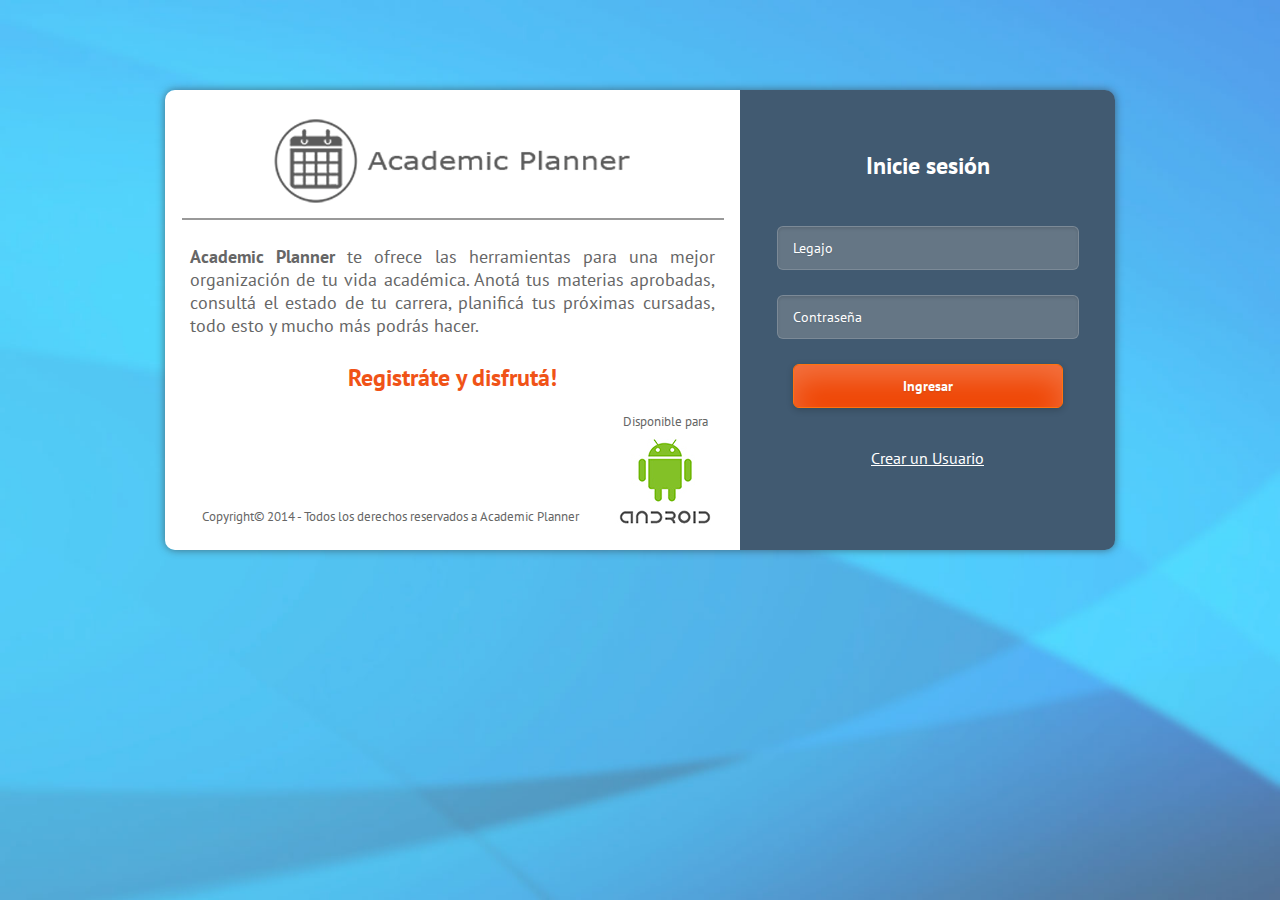
<file: index.html>
<!DOCTYPE html PUBLIC "-//W3C//DTD XHTML 1.0 Transitional//EN" "http://www.w3.org/TR/xhtml1/DTD/xhtml1-transitional.dtd">
<html xmlns="http://www.w3.org/1999/xhtml">
<head>
<meta http-equiv="Content-Type" content="text/html; charset=utf-8" />
<title>Academic Planner</title>
<link rel='stylesheet' href='http://fonts.googleapis.com/css?family=PT+Sans:400,700'>
<link rel="stylesheet" href="styles/indexlogin.css">

</head>
<script>
	function validar_texto(e){
		tecla = (document.all) ? e.keyCode : e.which;
	
		//Tecla de retroceso para borrar, siempre la permite
		if (tecla==8){
			return true;
		}
			
		// Patron de entrada, en este caso solo acepta numeros
		patron =/[0-9]/;
		
		tecla_final = String.fromCharCode(tecla);
		
		return patron.test(tecla_final);
	}
	</script>
<body>
	<img alt="fondo" src="img/bg.jpg" id="full-screen-background-image" />
	<div class="contenedor" ="center">
    	<div class="info" align="center">
        	<br>
        	<img src="img/logoplanner_small_negro.png"/>
            <br>
        	<hr   color="#999999" size="2px" width="540px"/>
            <font color="#666666" size="4"><p align="justify"><b>Academic Planner</b> te ofrece las herramientas para una mejor organización de tu vida académica. Anotá tus materias aprobadas, consultá el estado de tu carrera, planificá tus próximas cursadas, todo esto y mucho más podrás hacer.</p></font>
            <font color="f05317"><h2>Registráte y disfrutá!</h2></font>
            <div class="copyright">
            	<font color="#666666" size="2">Copyright© 2014 - Todos los derechos reservados a Academic Planner</font>
            </div>
            <div class="android">
            	<font color="#666666" size="2">Disponible para</font><br />
                <a href="descarga.html"><img src="img/android-logo.jpg"/></a>
            </div>
        </div>
        
        <div class="login" align="center">
        		<br>
                <br>
       			<h2>Inicie sesión</h2>
        		<form action="verificar.php" method="post">
                    <input type="text" name="username" class="username" placeholder="Legajo" onkeypress="return validar_texto(event)">
                    <input type="password" name="password" class="password" placeholder="Contraseña" onkeypress="return validar_texto(event)">
                    <input type="submit" name="submit" value="Ingresar" class="button">
                    <div class="error"><span>+</span></div>
                </form>
                <br>
                <br>
                <a href="AltaUsuario.html" class="link_nuevo_usuario">Crear un Usuario</a>
                <br>
                <br>
        </div>
	</div>
    
    <script src="assets/js/jquery-1.8.2.min.js"></script>
        
        <script src="assets/js/scripts.js"></script>
</body>
</html>
</file>
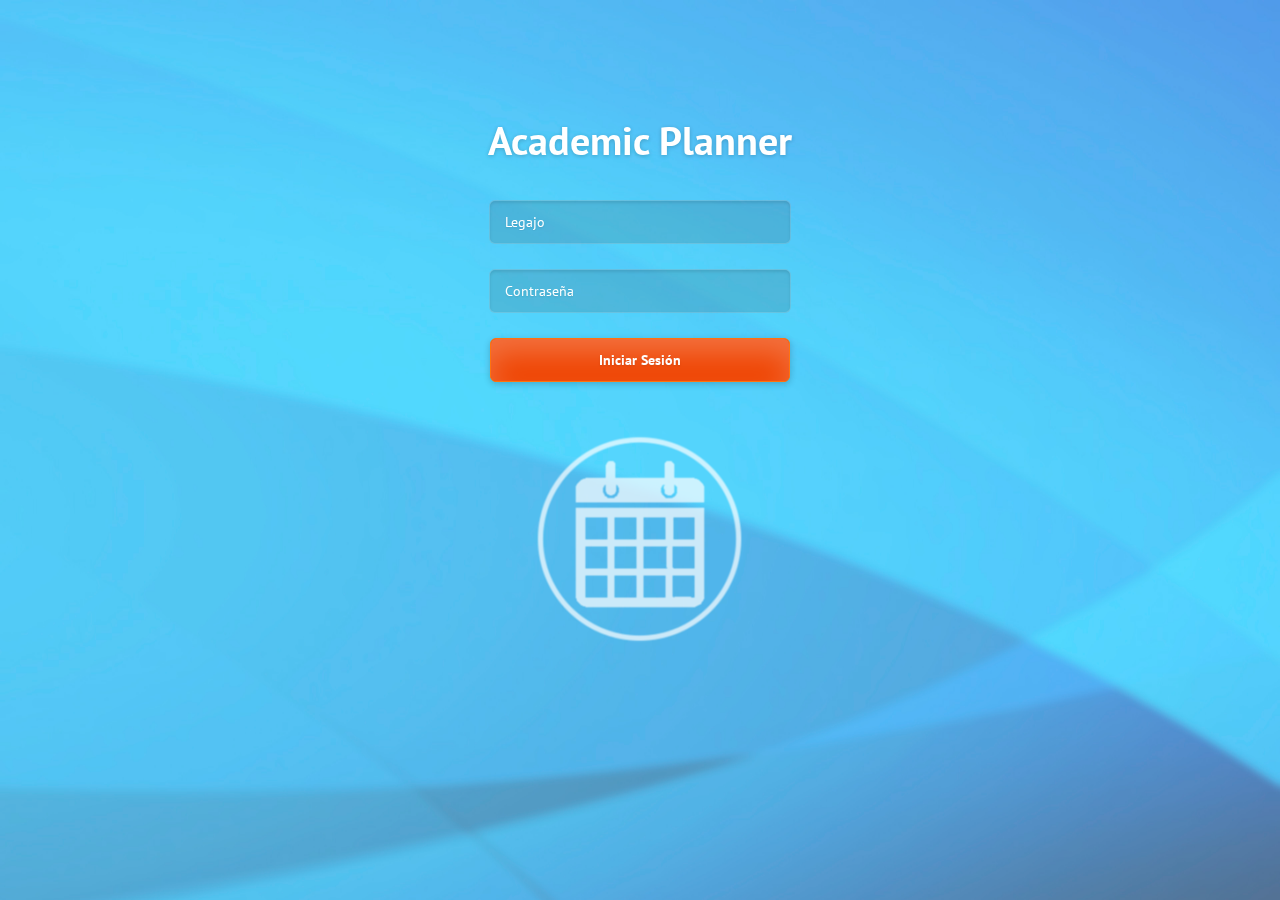
<file: planner_login/index.html>
<!DOCTYPE html>
<html lang="en" class="no-js">

    <head>

        <meta charset="utf-8">
        <title>Academic Planner</title>
        <meta name="viewport" content="width=device-width, initial-scale=1.0">
        <meta name="description" content="">
        <meta name="author" content="">

        <!-- CSS -->
        <link rel='stylesheet' href='http://fonts.googleapis.com/css?family=PT+Sans:400,700'>
        <link rel="stylesheet" href="assets/css/reset.css">
        
        <link rel="stylesheet" href="assets/css/style.css">

        <!-- HTML5 shim, for IE6-8 support of HTML5 elements -->
        <!--[if lt IE 9]>
            <script src="http://html5shim.googlecode.com/svn/trunk/html5.js"></script>
        <![endif]-->

    </head>
    
    <script>
	function validar_texto(e){
		tecla = (document.all) ? e.keyCode : e.which;
	
		//Tecla de retroceso para borrar, siempre la permite
		if (tecla==8){
			return true;
		}
			
		// Patron de entrada, en este caso solo acepta numeros
		patron =/[0-9]/;
		
		tecla_final = String.fromCharCode(tecla);
		
		return patron.test(tecla_final);
	}
	</script>

    <body>
		<img alt="fondo" src="assets/img/bg.jpg" id="full-screen-background-image" />
        <div class="page-container">
            <h1>Academic Planner</h1>
            <form action="" method="post">
                <input type="text" name="username" class="username" placeholder="Legajo" onkeypress="return validar_texto(event)">
                <input type="password" name="password" class="password" placeholder="Contraseña">
                <button type="submit">Iniciar Sesión</button>
                <div class="error"><span>+</span></div>
            </form>
            <div class="connect">
                <p>
                    <a class="logoplanner" href=""></a>
                </p>
            </div>
        </div>

        <!-- Javascript -->
        <script src="assets/js/jquery-1.8.2.min.js"></script>
        
        <script src="assets/js/scripts.js"></script>

    </body>

</html>
</file>
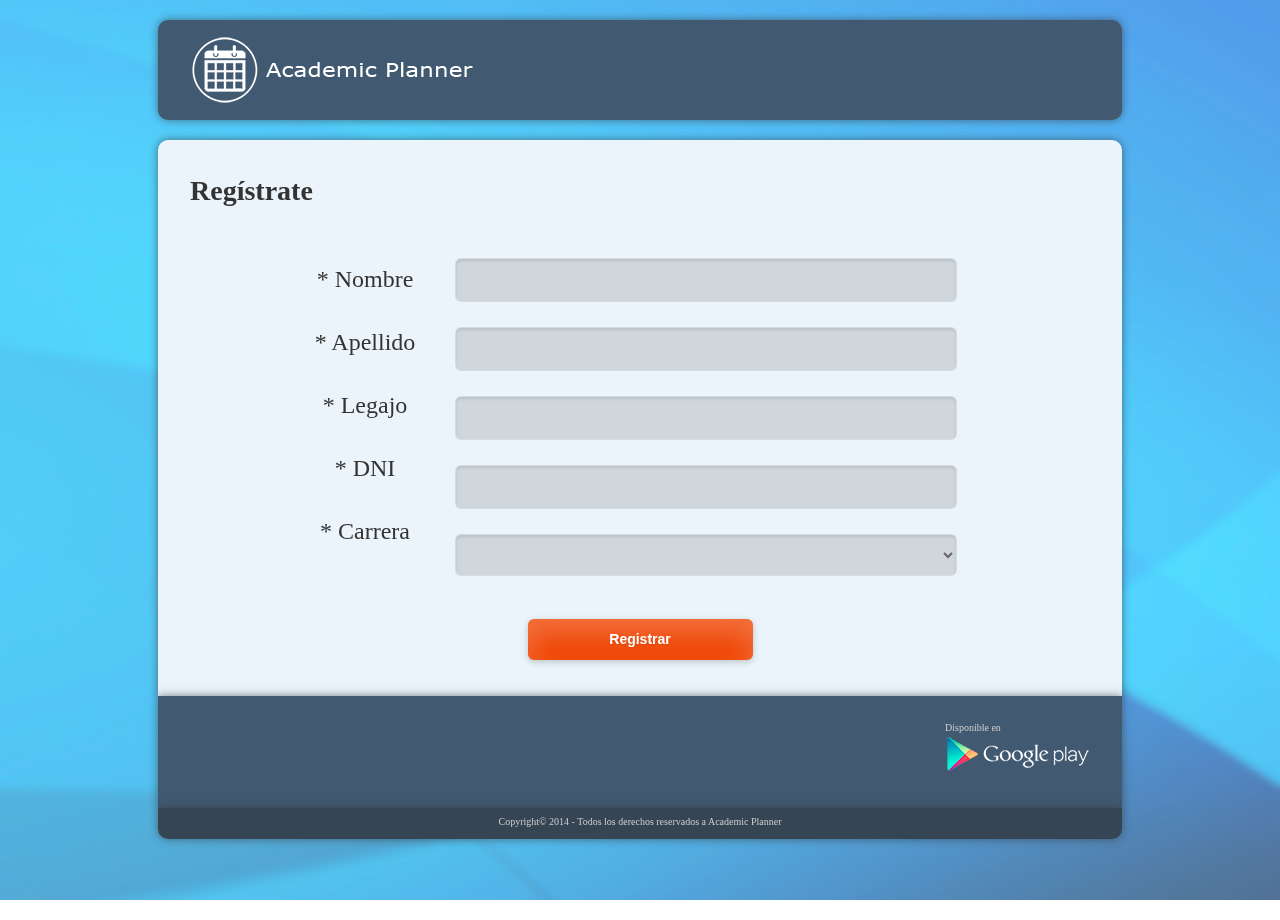
<file: AltaUsuario.html>
<!DOCTYPE html PUBLIC "-//W3C//DTD XHTML 1.0 Transitional//EN" "http://www.w3.org/TR/xhtml1/DTD/xhtml1-transitional.dtd">

<html xmlns="http://www.w3.org/1999/xhtml">

<head><meta http-equiv="Content-Type" content="text/html; charset=windows-1252">



<title>Formulario de Alta de Usuarios</title>


<link href="styles/altausuario.css" rel="stylesheet" type="text/css" />
</head>



<body onload="load('carrera')">
	<img alt="fondo" src="img/bg.png"  id="full-screen-background-image" /> 

	
    
    <div id="head">
    	<img src="img/logoplanner_small.png" />
        
    </div>

	<div class="ss-form-container"> 

            <div class="ss-form-heading"><h1>Reg�strate</h1> 
            	<div class="formulario" align="center">
                    <form action="user_page_alta.php" method="post">
                    <br />
                     
                    <div class="labels">
                        <label class="ss-q-title" for="nombre">* Nombre</label> 
                        <br>
                        <br>
                        <br>
                        <label class="ss-q-title" for="apellido">* Apellido</label>
                        <br>
                        <br>
                        <br>
                        <label class="ss-q-title" for="legajo">* Legajo</label> 
                        <br>
                        <br>
                        <br>
                         <label class="ss-q-title" for="dni">* DNI</label>
                        <br>
                        <br>
                        <br>
                        <label class="ss-q-title" for="carrera">* Carrera</label> 
					</div>
                    <div class="inputs">                    
                        <input type="text" id="nombre" name="nombre"> 
                        <br>
                        <input type="text" id="apellido" name="apellido">
                        <br>
                        <input type="text" id="legajo" name="legajo">
                        <br>
                        <input type="text" id="dni" name="dni">
                        <br>
                        <select id="carrera" name="carrera"></select>
                        <br> 
                    </div>
                    
                    <input type="hidden" name="pageNumber" value="0"> 
                    
                    <input type="hidden" name="backupCache" value=""> 
                    
                    <br>
                    
                    <input type="submit" name="submit" class="button" value="Registrar" id="boton">
                    </form>
                 </div> 
            
            </div>
            
            <script type="text/javascript"> 
            
                  
            
                  (function() {
            
            var error = false;
            
            var divs = document.getElementById('ss-form').
            
            getElementsByTagName('div');
            
            for (var j in divs) {
            
            if (divs[j].className == 'errorbox-bad') {
            
            error = true;
            
            divs[j].lastChild.firstChild.lastChild.focus();
            
            break;
            
            }
            
            }
            
            if (!error) {
            
            for (var i in divs) {
            
            if (divs[i].className == 'ss-form-entry' && divs[i].
            
            firstChild.className == 'ss-q-title') {
            
            divs[i].lastChild.focus();
            
            break;
            
            }
            
            }
            
            }
            
            })();
            
                  </script>
                  <script type="text/javascript" src="js/jquery.js"></script>
            <script type="text/javascript" src="js/alta.js"></script>
            <script type="text/javascript">
            function LimpiarCombo(combo){
                while(combo.length > 0){
                    combo.remove(combo.length-1);
                }
            }
            function LlenarCombo(json, combo){
                combo.options[0] = new Option('Selecciona un Alumno', '');
                for(var i=0;i<json.length;i++){
                    combo.options[combo.length] = new Option(json[i].Nombre, json[i].Legajo);
                }
            }
            function LlenarComboRamal(json, combo){
                combo.options[0] = new Option('Selecciona una Carrera', '');
                for(var i=0;i<json.length;i++){
                    combo.options[combo.length] = new Option(json[i].Nombre, json[i].idCarrera);
                }
            }
            function SeleccionandoCombo(combo1, combo2){
                combo2 = document.getElementById(combo2); //con jquery: $("#"+combo2)[0];
                LimpiarCombo(combo2);
                if(combo1.options[combo1.selectedIndex].value != ""){
                    combo1.disabled = true;
                    combo2.disabled = true;
                    $.ajax({
                        type: 'get',
                        dataType: 'json',
                        url: 'CargaAlumnosCarrera.php',
                        data: {idCarrera: combo1.options[combo1.selectedIndex].value},
                        success: function(json){
                            LlenarCombo(json, combo2);
                            combo1.disabled = false;
                            combo2.disabled = false;
                        }
                    });
                }
            }
            function load(combo){
                combo1 = document.getElementById(combo); //con jquery: $("#"+combo2)[0];
                //LimpiarCombo(combo1);
                //if(combo1.options[combo1.selectedIndex].value != ""){
                    //combo1.disabled = true;
                    //combo2.disabled = true;
                    $.ajax({
                        type: 'get',
                        dataType: 'json',
                        url: 'CargaCarreras.php',
                        data: {idRamal: ''},
                        success: function(json){
                            LlenarComboRamal(json, combo1);
                            //combo1.disabled = false;
                            //combo2.disabled = false;
                        }
                    });
                //}
            }/*
            function realizarConsulta(comboValor1, comboValor2){
                combo2 = document.getElementById(comboValor2);
                combo1 = document.getElementById(comboValor1);	//con jquery: $("#"+combo2)[0];
                //LimpiarCombo(combo2);
                if(combo1.options[combo1.selectedIndex].value != ""){
                    if(combo2.options[combo2.selectedIndex].value != ""){
                        $.ajax({
                            type: 'get',
                            dataType: 'json',
                            url: 'CargaEstacionesRamal.php',
                            data: {idRamal: combo1.options[combo1.selectedIndex].value},
                            success: function(json){
                                LlenarCombo(json, combo2);
                            }
                        });
                    }
                }
            }*/
            
            </script>

	</div>
	<div id="footer">
    	<div style="float:right;margin-top: 10px;">
        	<p style="margin:0px;color: #CCC;font-size:10px">Disponible en</p>
        	<img src="img/android.png" />
        </div>
    </div>
    <div id="footer2" align="center" style="color:#CCCCCC;">
    	<p style="font-size:10px;margin:0;padding-top:8px;">Copyright� 2014 - Todos los derechos reservados a Academic Planner</p>
    </div>
</body>

</html>
</file>
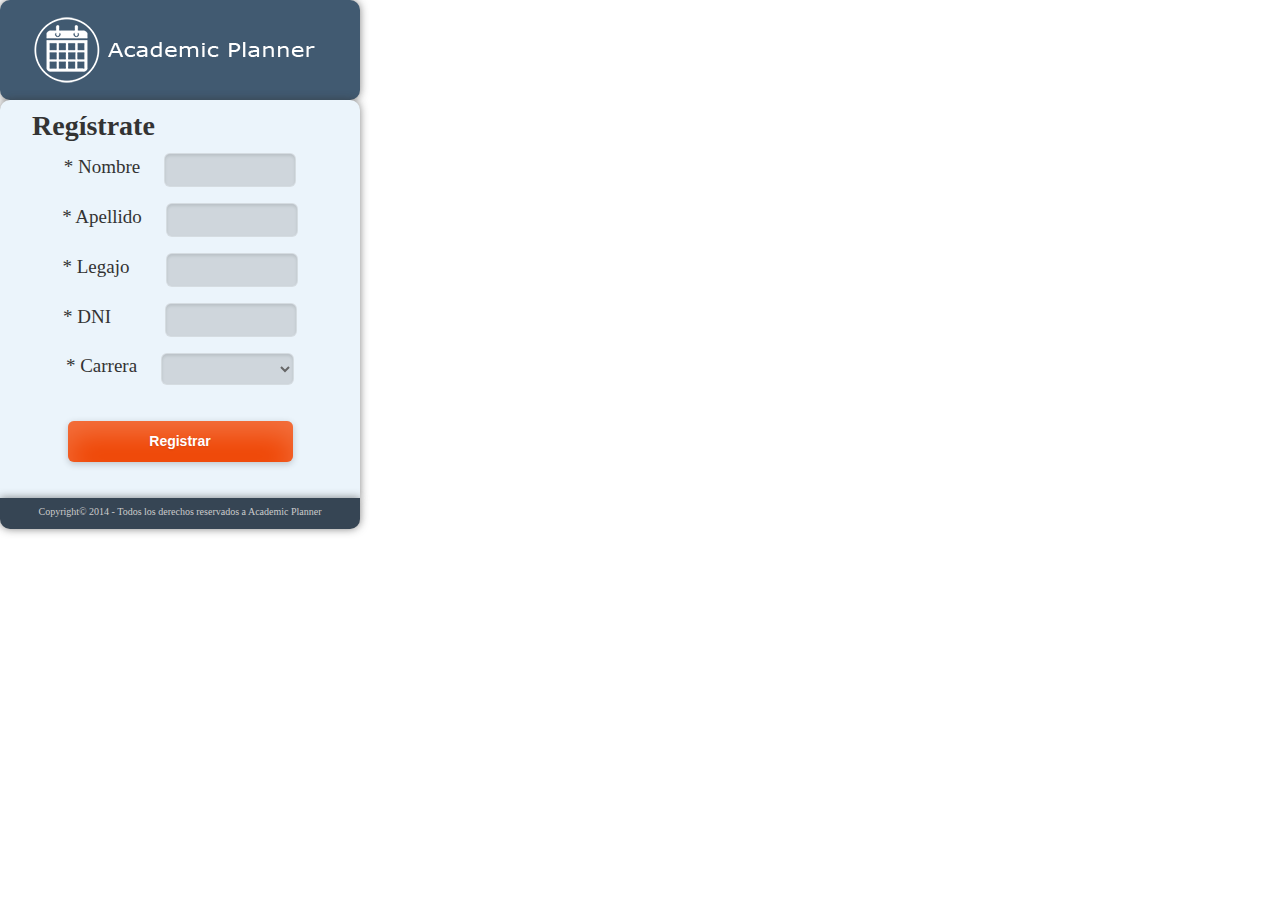
<file: AltaUsuarioMobile.html>
<!DOCTYPE html PUBLIC "-//W3C//DTD XHTML 1.0 Transitional//EN" "http://www.w3.org/TR/xhtml1/DTD/xhtml1-transitional.dtd">

<html xmlns="http://www.w3.org/1999/xhtml">

<head><meta http-equiv="Content-Type" content="text/html; charset=windows-1252">



<title>Formulario de Alta de Usuarios</title>


<link href="styles/altausuariomobile.css" rel="stylesheet" type="text/css" />
</head>



<body onload="load('carrera')">
	

	
    
    <div id="head">
    	<img src="img/logoplanner_small.png" />
        
    </div>

	<div class="ss-form-container"> 

            <div class="ss-form-heading"><h1>Reg�strate</h1> 
            	<div class="formulario" align="center">
                    <form action="user_page_alta.php" method="post">
                    <br />
                     
                    <div class="labels">
                        <label class="ss-q-title" for="nombre">* Nombre</label> 
                        <input type="text" id="nombre" name="nombre"> 
                    </div>    
                    <div class="labels">
                        <label class="ss-q-title" for="apellido">* Apellido</label>
                        <input type="text" id="apellido" name="apellido">
                    </div>
                    <div class="labels">
                        <label class="ss-q-title" for="legajo" style="margin-right: 32px;">* Legajo</label> 
                        <input type="text" id="legajo" name="legajo">
                    </div>
                    <div class="labels">
                         <label class="ss-q-title" for="dni" style="margin-right: 50px;">* DNI</label>
                         <input type="text" id="dni" name="dni">
                    </div>
                    <div class="labels">    
                        <label class="ss-q-title" for="carrera">* Carrera</label> 
                        <select id="carrera" name="carrera"></select>
					</div>
                    
                    
                    <input type="hidden" name="pageNumber" value="0"> 
                    
                    <input type="hidden" name="backupCache" value=""> 
                    
                    <br>
                    
                    <input type="submit" name="submit" class="button" value="Registrar" id="boton">
                    </form>
                 </div> 
            
            </div>
            
            <script type="text/javascript"> 
            
                  
            
                  (function() {
            
            var error = false;
            
            var divs = document.getElementById('ss-form').
            
            getElementsByTagName('div');
            
            for (var j in divs) {
            
            if (divs[j].className == 'errorbox-bad') {
            
            error = true;
            
            divs[j].lastChild.firstChild.lastChild.focus();
            
            break;
            
            }
            
            }
            
            if (!error) {
            
            for (var i in divs) {
            
            if (divs[i].className == 'ss-form-entry' && divs[i].
            
            firstChild.className == 'ss-q-title') {
            
            divs[i].lastChild.focus();
            
            break;
            
            }
            
            }
            
            }
            
            })();
            
                  </script>
                  <script type="text/javascript" src="js/jquery.js"></script>
            <script type="text/javascript" src="js/alta.js"></script>
            <script type="text/javascript">
            function LimpiarCombo(combo){
                while(combo.length > 0){
                    combo.remove(combo.length-1);
                }
            }
            function LlenarCombo(json, combo){
                combo.options[0] = new Option('Selecciona un Alumno', '');
                for(var i=0;i<json.length;i++){
                    combo.options[combo.length] = new Option(json[i].Nombre, json[i].Legajo);
                }
            }
            function LlenarComboRamal(json, combo){
                combo.options[0] = new Option('Selecciona una Carrera', '');
                for(var i=0;i<json.length;i++){
                    combo.options[combo.length] = new Option(json[i].Nombre, json[i].idCarrera);
                }
            }
            function SeleccionandoCombo(combo1, combo2){
                combo2 = document.getElementById(combo2); //con jquery: $("#"+combo2)[0];
                LimpiarCombo(combo2);
                if(combo1.options[combo1.selectedIndex].value != ""){
                    combo1.disabled = true;
                    combo2.disabled = true;
                    $.ajax({
                        type: 'get',
                        dataType: 'json',
                        url: 'CargaAlumnosCarrera.php',
                        data: {idCarrera: combo1.options[combo1.selectedIndex].value},
                        success: function(json){
                            LlenarCombo(json, combo2);
                            combo1.disabled = false;
                            combo2.disabled = false;
                        }
                    });
                }
            }
            function load(combo){
                combo1 = document.getElementById(combo); //con jquery: $("#"+combo2)[0];
                //LimpiarCombo(combo1);
                //if(combo1.options[combo1.selectedIndex].value != ""){
                    //combo1.disabled = true;
                    //combo2.disabled = true;
                    $.ajax({
                        type: 'get',
                        dataType: 'json',
                        url: 'CargaCarreras.php',
                        data: {idRamal: ''},
                        success: function(json){
                            LlenarComboRamal(json, combo1);
                            //combo1.disabled = false;
                            //combo2.disabled = false;
                        }
                    });
                //}
            }/*
            function realizarConsulta(comboValor1, comboValor2){
                combo2 = document.getElementById(comboValor2);
                combo1 = document.getElementById(comboValor1);	//con jquery: $("#"+combo2)[0];
                //LimpiarCombo(combo2);
                if(combo1.options[combo1.selectedIndex].value != ""){
                    if(combo2.options[combo2.selectedIndex].value != ""){
                        $.ajax({
                            type: 'get',
                            dataType: 'json',
                            url: 'CargaEstacionesRamal.php',
                            data: {idRamal: combo1.options[combo1.selectedIndex].value},
                            success: function(json){
                                LlenarCombo(json, combo2);
                            }
                        });
                    }
                }
            }*/
            
            </script>

	</div>
	
    <div id="footer2" align="center" style="color:#CCCCCC;">
    	<p style="font-size:10px;margin:0;padding-top:8px;">Copyright� 2014 - Todos los derechos reservados a Academic Planner</p>
    </div>
</body>

</html>
</file>
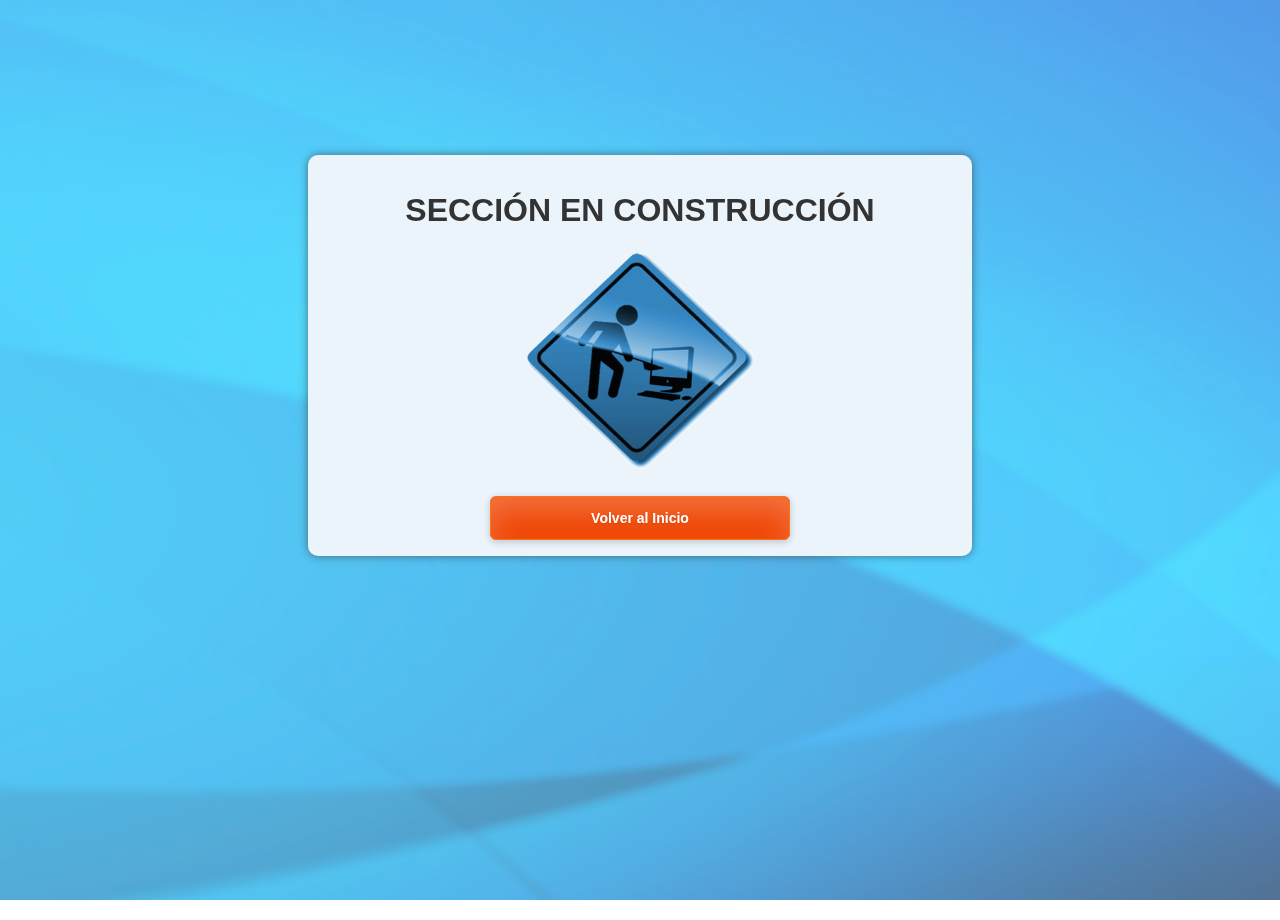
<file: construccion.html>
<!DOCTYPE html PUBLIC "-//W3C//DTD XHTML 1.0 Transitional//EN" "http://www.w3.org/TR/xhtml1/DTD/xhtml1-transitional.dtd">
<html xmlns="http://www.w3.org/1999/xhtml">
<head>
<meta http-equiv="Content-Type" content="text/html; charset=utf-8" />
<link href="styles/construccion.css" rel="stylesheet" type="text/css" />
<title>Sección en Construcción</title>
</head>

<body>

	<img alt="fondo" src="img/bg.png"  id="full-screen-background-image" />
    
    <div class="ss-form-container"> 
    	<h1 align="center">SECCIÓN EN CONSTRUCCIÓN</h1>
        	<div align="center">
        		<img src="img/construccion.png" width="237" height="220"/>
                <form action="user_page.php" >
                <input type="submit" name="submit" class="button" value="Volver al Inicio" id="boton">
                </form>
            </div>
            
	</div>

</body>
</html>
</file>
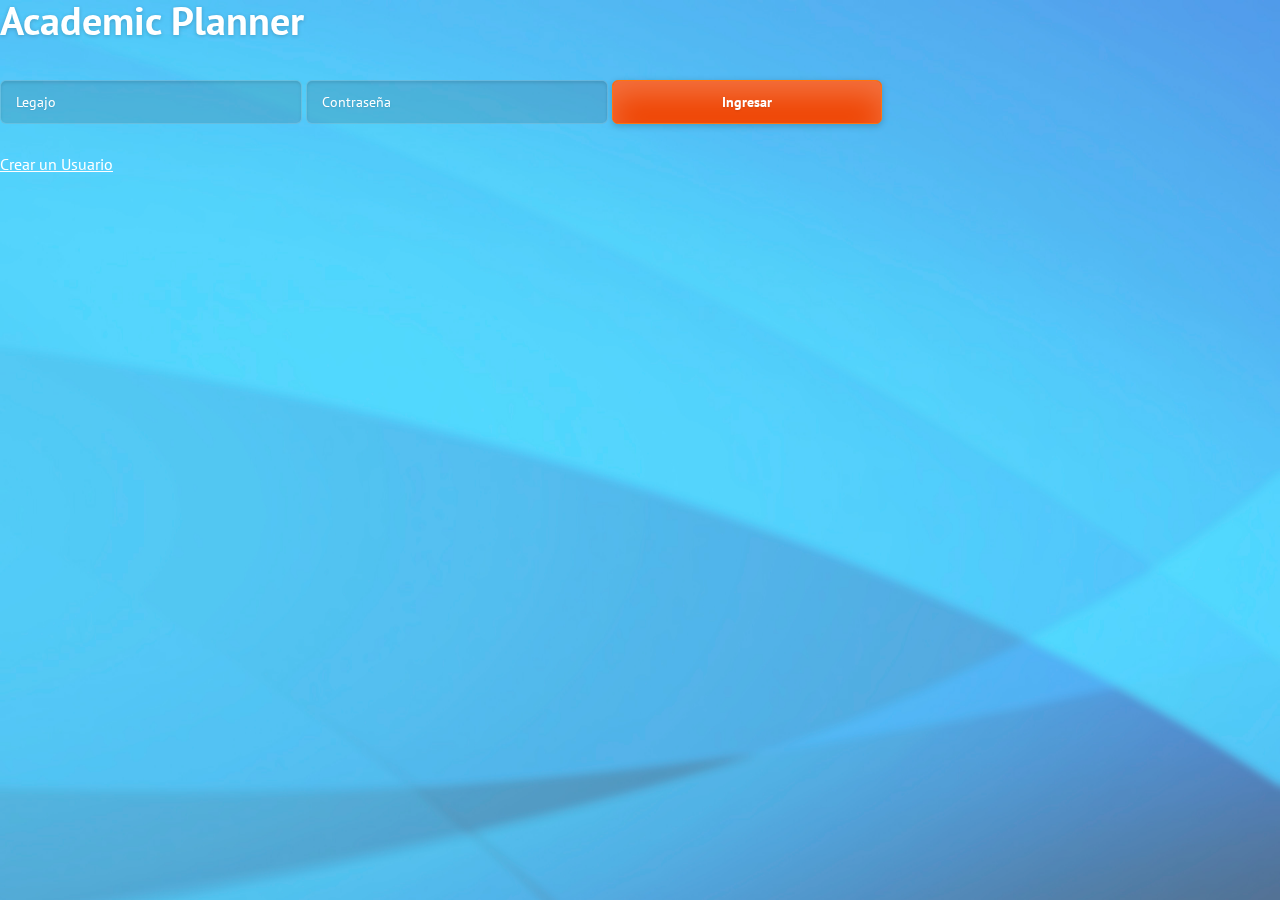
<file: index_1.html>
<!DOCTYPE html>
<html lang="en" class="no-js">

    <head>

        <meta charset="utf-8">
        <title>Academic Planner</title>
        <meta name="viewport" content="width=device-width, initial-scale=1.0">
        <meta name="description" content="">
        <meta name="author" content="">

        <!-- CSS -->
        <link rel='stylesheet' href='http://fonts.googleapis.com/css?family=PT+Sans:400,700'>
        <link rel="stylesheet" href="assets/css/reset.css">
        
        <link rel="stylesheet" href="assets/css/style.css">

        <!-- HTML5 shim, for IE6-8 support of HTML5 elements -->
        <!--[if lt IE 9]>
            <script src="http://html5shim.googlecode.com/svn/trunk/html5.js"></script>
        <![endif]-->

    </head>
    
    <script>
	function validar_texto(e){
		tecla = (document.all) ? e.keyCode : e.which;
	
		//Tecla de retroceso para borrar, siempre la permite
		if (tecla==8){
			return true;
		}
			
		// Patron de entrada, en este caso solo acepta numeros
		patron =/[0-9]/;
		
		tecla_final = String.fromCharCode(tecla);
		
		return patron.test(tecla_final);
	}
	</script>

    <body>
		<img alt="fondo" src="assets/img/bg.jpg" id="full-screen-background-image" />
        <div class="page-container">
            <h1>Academic Planner</h1>
            <form action="verificar.php" method="post">
                <input type="text" name="username" class="username" placeholder="Legajo" onkeypress="return validar_texto(event)">
                <input type="password" name="password" class="password" placeholder="Contraseña" onkeypress="return validar_texto(event)">
                <input type="submit" name="submit" value="Ingresar" class="button">
                <div class="error"><span>+</span></div>
            </form>
            <br>
            <br>
            <a href="AltaUsuario.html" class="link_nuevo_usuario">Crear un Usuario</a>
            <br>
            <br>
            <div class="connect">
                <p>
                    <a class="logoplanner" href=""></a>
                </p>
            </div>
        </div>

        <!-- Javascript -->
        <script src="assets/js/jquery-1.8.2.min.js"></script>
        
        <script src="assets/js/scripts.js"></script>

    </body>

</html>
</file>
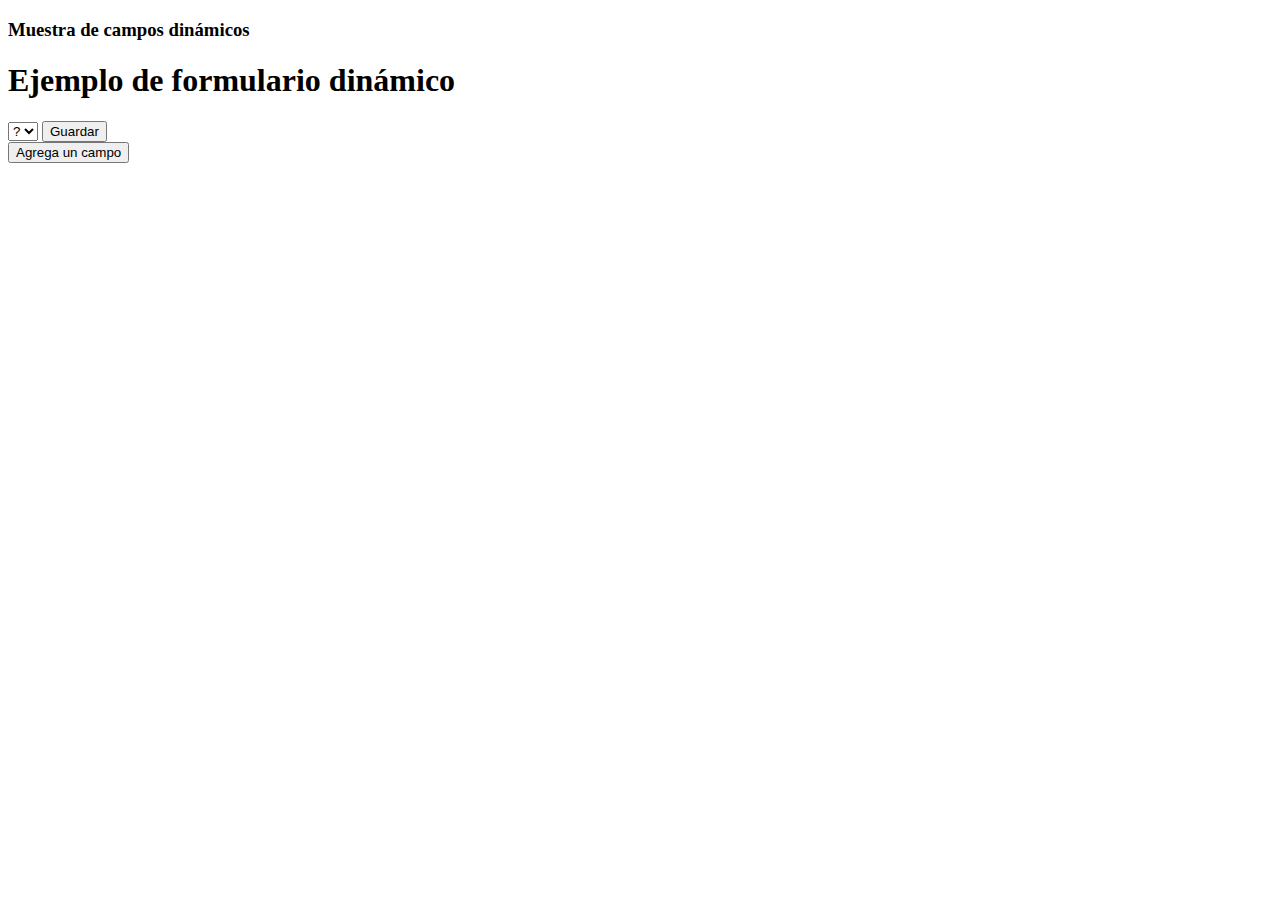
<file: new/prueba.html>
<!DOCTYPE html PUBLIC "-//W3C//DTD HTML 4.01 Strict//EN" "http://www.w3.org/TR/html4/strict.dtd">
<html>
<head>
<meta http-equiv="Content-Type" content="text/html; charset=ISO-8859-1">
<title>Prueba</title>
<SCRIPT src="prueba.js"></SCRIPT>
  
</head>
<body>


  <h3>Muestra de campos din�micos</h3>
  
  
  
  <h1>Ejemplo de formulario din�mico</h1>

<form id="my-dynamic-form" action="prueba.php" method="post">
<select size="1" name="personas" onchange="expandir_formulario()" > 
<option value="0">?</option> 
<option value="1">1</option> 
<option value="2">2</option> 
<option value="3">3</option> 
<option value="4">4</option> 
<option value="5">5</option> 
</select>
<input type="submit" value="Guardar" name="Guardar">
</form>

<button id="add-field-button">
    Agrega un campo
</button>
  

</body>
</html>
</file>
<file: styles/indexlogin.css>
@charset "utf-8";
/* CSS Document */

 
body {
 	background: #f8f8f8;
	font-family: 'PT Sans', Helvetica, Arial, sans-serif;
	
	color: #fff;
	height: 100%;
	width: 100%;
	padding: 0;
	margin: 0;
}

#full-screen-background-image {
  z-index: -999;
  min-height: 100%;
  min-width: 1024px;
  width: 100%;
  height: auto;
  position: fixed;
  top: 0;
  left: 0;
}

.contenedor{
	position:absolute;
	left:50%;
	top:10%;
	margin-left:-475px;
	width:950px;
	height:460px;	
	-webkit-box-shadow: 0px 0px 9px 0px rgba(50, 50, 50, 0.61);
-moz-box-shadow:    0px 0px 9px 0px rgba(50, 50, 50, 0.61);
box-shadow:         0px 0px 9px 0px rgba(50, 50, 50, 0.61);
	border-radius: 10px;
}

.info{
	
	float:left;
	width:575px;
	height:460px;
	background:#fff;
	border-radius: 10px  0  0 10px;
}

.login{
	
		float:left;
		width:375px;
		height:460px;
		background:#415a71;
		border-radius:   0  10px 10px 0 ;
	
}

p{
	margin: 25px;	
}

.copyright{
	margin-top:95px;
	float:left;
	
	width:450px;
}

.android{
	float:left;
	
}

input {
    width: 270px;
    height: 42px;
    margin-top: 25px;
    padding: 0 15px;
   background:#657685; /* browsers that don't support rgba */
    
    -moz-border-radius: 6px;
    -webkit-border-radius: 6px;
    border-radius: 6px;
    border: 1px solid #3d3d3d; /* browsers that don't support rgba */
    border: 1px solid rgba(255,255,255,.15);
    -moz-box-shadow: 0 2px 3px 0 rgba(0,0,0,.1) inset;
    -webkit-box-shadow: 0 2px 3px 0 rgba(0,0,0,.1) inset;
    box-shadow: 0 2px 3px 0 rgba(0,0,0,.1) inset;
    font-family: 'PT Sans', Helvetica, Arial, sans-serif;
    font-size: 14px;
    color: #fff;
    text-shadow: 0 1px 2px rgba(0,0,0,.1);
    -o-transition: all .2s;
    -moz-transition: all .2s;
    -webkit-transition: all .2s;
    -ms-transition: all .2s;
}

input:-moz-placeholder { color: #fff;  }
input:-ms-input-placeholder { color: #fff; }
input::-webkit-input-placeholder { color: #fff; }

input:focus {
    outline: none;
    -moz-box-shadow:
        0 2px 3px 0 rgba(0,0,0,.1) inset,
        0 2px 7px 0 rgba(0,0,0,.2);
    -webkit-box-shadow:
        0 2px 3px 0 rgba(0,0,0,.1) inset,
        0 2px 7px 0 rgba(0,0,0,.2);
    box-shadow:
        0 2px 3px 0 rgba(0,0,0,.1) inset,
        0 2px 7px 0 rgba(0,0,0,.2);
}

.button {
    cursor: pointer;
    
    height: 44px;
    margin-top: 25px;
    padding: 0;
    background: #ef4300;
    -moz-border-radius: 6px;
    -webkit-border-radius: 6px;
    border-radius: 6px;
    border: 1px solid #ff730e;
    -moz-box-shadow:
        0 15px 30px 0 rgba(255,255,255,.25) inset,
        0 2px 7px 0 rgba(0,0,0,.2);
    -webkit-box-shadow:
        0 15px 30px 0 rgba(255,255,255,.25) inset,
        0 2px 7px 0 rgba(0,0,0,.2);
    box-shadow:
        0 15px 30px 0 rgba(255,255,255,.25) inset,
        0 2px 7px 0 rgba(0,0,0,.2);
    font-family: 'PT Sans', Helvetica, Arial, sans-serif;
    font-size: 14px;
    font-weight: 700;
    color: #fff;
    text-shadow: 0 1px 2px rgba(0,0,0,.1);
    -o-transition: all .2s;
    -moz-transition: all .2s;
    -webkit-transition: all .2s;
    -ms-transition: all .2s;
}

.button:hover {
    -moz-box-shadow:
        0 15px 30px 0 rgba(255,255,255,.15) inset,
        0 2px 7px 0 rgba(0,0,0,.2);
    -webkit-box-shadow:
        0 15px 30px 0 rgba(255,255,255,.15) inset,
        0 2px 7px 0 rgba(0,0,0,.2);
    box-shadow:
        0 15px 30px 0 rgba(255,255,255,.15) inset,
        0 2px 7px 0 rgba(0,0,0,.2);
}

.button:active {
    -moz-box-shadow:
        0 15px 30px 0 rgba(255,255,255,.15) inset,
        0 2px 7px 0 rgba(0,0,0,.2);
    -webkit-box-shadow:
        0 15px 30px 0 rgba(255,255,255,.15) inset,
        0 2px 7px 0 rgba(0,0,0,.2);
    box-shadow:        
        0 5px 8px 0 rgba(0,0,0,.1) inset,
        0 1px 4px 0 rgba(0,0,0,.1);

    border: 0px solid #ef4300;
}

.error {
    display: none;
    position: absolute;
    top: 27px;
    right: -55px;
    width: 40px;
    height: 40px;
    background: #2d2d2d; /* browsers that don't support rgba */
    background: rgba(45,45,45,.25);
    -moz-border-radius: 8px;
    -webkit-border-radius: 8px;
    border-radius: 8px;
}

.error span {
    display: inline-block;
    margin-left: 2px;
    font-size: 40px;
    font-weight: 700;
    line-height: 40px;
    text-shadow: 0 1px 2px rgba(0,0,0,.1);
    -o-transform: rotate(45deg);
    -moz-transform: rotate(45deg);
    -webkit-transform: rotate(45deg);
    -ms-transform: rotate(45deg);

}


.connect {
    width: 305px;
    margin: 10px auto 0 auto;
    font-size: 18px;
    font-weight: 700;
    text-shadow: 0 1px 3px rgba(0,0,0,.2);
}

.connect a {
    display: inline-block;
    width: 220px;
    height: 214px;
    margin-top: 5px;
    -o-transition: all .2s;
    -moz-transition: all .2s;
    -webkit-transition: all .2s;
    -ms-transition: all .2s;
}

.connect a.logoplanner { 
	background: url(../img/logoplanner.png) center center no-repeat;
	opacity:0.7;
	filter:alpha(opacity=70);
 }


.connect a:hover { background-position: center bottom; }

.link_nuevo_usuario{
	font-family: 'PT Sans', Helvetica, Arial, sans-serif;
	color:#FFFFFF;
		
}
</file>
<file: planner_login/assets/css/style.css>
/*
 *
 * Template Name: Fullscreen Login
 * Description: Login Template with Fullscreen Background Slideshow
 * Author: Anli Zaimi
 * Author URI: http://azmind.com
 *
 */
 
 
 
body {
 	background: #f8f8f8;
	font-family: 'PT Sans', Helvetica, Arial, sans-serif;
	text-align: center;
	color: #fff;
	height: 100%;
	width: 100%;
	padding: 0;
	margin: 0;
}

#full-screen-background-image {
  z-index: -999;
  min-height: 100%;
  min-width: 1024px;
  width: 100%;
  height: auto;
  position: fixed;
  top: 0;
  left: 0;
}




.page-container {
    margin: 120px auto 0 auto;
}

h1 {
    font-size: 40px;
    font-weight: 700;
    text-shadow: 0 1px 4px rgba(0,0,0,.2);
}

form {
    position: relative;
    width: 305px;
    margin: 15px auto 0 auto;
    text-align: center;
}

input {
    width: 270px;
    height: 42px;
    margin-top: 25px;
    padding: 0 15px;
    background: #2d2d2d; /* browsers that don't support rgba */
    background: rgba(45,45,45,.15);
    -moz-border-radius: 6px;
    -webkit-border-radius: 6px;
    border-radius: 6px;
    border: 1px solid #3d3d3d; /* browsers that don't support rgba */
    border: 1px solid rgba(255,255,255,.15);
    -moz-box-shadow: 0 2px 3px 0 rgba(0,0,0,.1) inset;
    -webkit-box-shadow: 0 2px 3px 0 rgba(0,0,0,.1) inset;
    box-shadow: 0 2px 3px 0 rgba(0,0,0,.1) inset;
    font-family: 'PT Sans', Helvetica, Arial, sans-serif;
    font-size: 14px;
    color: #fff;
    text-shadow: 0 1px 2px rgba(0,0,0,.1);
    -o-transition: all .2s;
    -moz-transition: all .2s;
    -webkit-transition: all .2s;
    -ms-transition: all .2s;
}

input:-moz-placeholder { color: #fff; }
input:-ms-input-placeholder { color: #fff; }
input::-webkit-input-placeholder { color: #fff; }

input:focus {
    outline: none;
    -moz-box-shadow:
        0 2px 3px 0 rgba(0,0,0,.1) inset,
        0 2px 7px 0 rgba(0,0,0,.2);
    -webkit-box-shadow:
        0 2px 3px 0 rgba(0,0,0,.1) inset,
        0 2px 7px 0 rgba(0,0,0,.2);
    box-shadow:
        0 2px 3px 0 rgba(0,0,0,.1) inset,
        0 2px 7px 0 rgba(0,0,0,.2);
}

button {
    cursor: pointer;
    width: 300px;
    height: 44px;
    margin-top: 25px;
    padding: 0;
    background: #ef4300;
    -moz-border-radius: 6px;
    -webkit-border-radius: 6px;
    border-radius: 6px;
    border: 1px solid #ff730e;
    -moz-box-shadow:
        0 15px 30px 0 rgba(255,255,255,.25) inset,
        0 2px 7px 0 rgba(0,0,0,.2);
    -webkit-box-shadow:
        0 15px 30px 0 rgba(255,255,255,.25) inset,
        0 2px 7px 0 rgba(0,0,0,.2);
    box-shadow:
        0 15px 30px 0 rgba(255,255,255,.25) inset,
        0 2px 7px 0 rgba(0,0,0,.2);
    font-family: 'PT Sans', Helvetica, Arial, sans-serif;
    font-size: 14px;
    font-weight: 700;
    color: #fff;
    text-shadow: 0 1px 2px rgba(0,0,0,.1);
    -o-transition: all .2s;
    -moz-transition: all .2s;
    -webkit-transition: all .2s;
    -ms-transition: all .2s;
}

button:hover {
    -moz-box-shadow:
        0 15px 30px 0 rgba(255,255,255,.15) inset,
        0 2px 7px 0 rgba(0,0,0,.2);
    -webkit-box-shadow:
        0 15px 30px 0 rgba(255,255,255,.15) inset,
        0 2px 7px 0 rgba(0,0,0,.2);
    box-shadow:
        0 15px 30px 0 rgba(255,255,255,.15) inset,
        0 2px 7px 0 rgba(0,0,0,.2);
}

button:active {
    -moz-box-shadow:
        0 15px 30px 0 rgba(255,255,255,.15) inset,
        0 2px 7px 0 rgba(0,0,0,.2);
    -webkit-box-shadow:
        0 15px 30px 0 rgba(255,255,255,.15) inset,
        0 2px 7px 0 rgba(0,0,0,.2);
    box-shadow:        
        0 5px 8px 0 rgba(0,0,0,.1) inset,
        0 1px 4px 0 rgba(0,0,0,.1);

    border: 0px solid #ef4300;
}

.error {
    display: none;
    position: absolute;
    top: 27px;
    right: -55px;
    width: 40px;
    height: 40px;
    background: #2d2d2d; /* browsers that don't support rgba */
    background: rgba(45,45,45,.25);
    -moz-border-radius: 8px;
    -webkit-border-radius: 8px;
    border-radius: 8px;
}

.error span {
    display: inline-block;
    margin-left: 2px;
    font-size: 40px;
    font-weight: 700;
    line-height: 40px;
    text-shadow: 0 1px 2px rgba(0,0,0,.1);
    -o-transform: rotate(45deg);
    -moz-transform: rotate(45deg);
    -webkit-transform: rotate(45deg);
    -ms-transform: rotate(45deg);

}

.connect {
    width: 305px;
    margin: 35px auto 0 auto;
    font-size: 18px;
    font-weight: 700;
    text-shadow: 0 1px 3px rgba(0,0,0,.2);
}

.connect a {
    display: inline-block;
    width: 220px;
    height: 214px;
    margin-top: 15px;
    -o-transition: all .2s;
    -moz-transition: all .2s;
    -webkit-transition: all .2s;
    -ms-transition: all .2s;
}

.connect a.logoplanner { 
	background: url(../img/logoplanner.png) center center no-repeat;
	opacity:0.7;
	filter:alpha(opacity=70);
 }


.connect a:hover { background-position: center bottom; }
</file>
<file: styles/altausuario.css>
@charset "utf-8";
/* CSS Document */

html, body {
  height: 100%;
  width: 100%;
  padding: 0;
  margin: 0;
}

#full-screen-background-image {
  z-index: -999;
  min-height: 100%;
  min-width: 900px;
  width: 100%;
  height: auto;
  position: fixed;
  top: 0;
  left: 0;
}


#head{
	
	width: 900px;
	background-color: #000;
	background:#415a71;
	padding: 1em 2em;
	margin: 20px auto; 
	border-radius:10px;
	-webkit-box-shadow: 0px 0px 9px 0px rgba(50, 50, 50, 0.61);
-moz-box-shadow:    0px 0px 9px 0px rgba(50, 50, 50, 0.61);
box-shadow:         0px 0px 9px 0px rgba(50, 50, 50, 0.61);


/*background: -moz-linear-gradient(top,  #415a71 0%, #415a71 49%, #444040 51%, #444040 100%); 
background: -webkit-gradient(linear, left top, left bottom, color-stop(0%,#415a71), color-stop(49%,#415a71), color-stop(51%,#444040), color-stop(100%,#444040)); 
background: -webkit-linear-gradient(top,  #415a71 0%,#415a71 49%,#444040 51%,#444040 100%); 
background: -o-linear-gradient(top,  #415a71 0%,#415a71 49%,#444040 51%,#444040 100%); 
background: -ms-linear-gradient(top,  #415a71 0%,#415a71 49%,#444040 51%,#444040 100%); 
background: linear-gradient(to bottom,  #415a71 0%,#415a71 49%,#444040 51%,#444040 100%); 
filter: progid:DXImageTransform.Microsoft.gradient( startColorstr='#415a71', endColorstr='#444040',GradientType=0 ); */

}

#logo{
	
	float:left;
	width:296px;	
	height:68px;
}

#botonera{
	
	height:68px;
	width:100px;
	
}

#footer{
	height:80px;
	width: 900px;
	background-color: #000;
	background:#415a71;
	
	-webkit-box-shadow: 0px 0px 9px 0px rgba(50, 50, 50, 0.61);
-moz-box-shadow:    0px 0px 9px 0px rgba(50, 50, 50, 0.61);
box-shadow:         0px 0px 9px 0px rgba(50, 50, 50, 0.61);
	margin-top: 0px;
	margin-right: auto;
	margin-bottom: 0px;
	margin-left: auto;
	padding-top: 1em;
	padding-right: 2em;
	padding-bottom: 1em;
	padding-left: 2em;
}

#footer2{
height:15px;
	width: 900px;
	background-color: #000;
	background:#364554;
	border-radius:0 0 10px 10px;
	-webkit-box-shadow: 0px 0px 9px 0px rgba(50, 50, 50, 0.61);
-moz-box-shadow:    0px 0px 9px 0px rgba(50, 50, 50, 0.61);
box-shadow:         0px 0px 9px 0px rgba(50, 50, 50, 0.61);
	margin-top: 0px;
	margin-right: auto;
	margin-bottom: 20px;
	margin-left: auto;
	padding-top: 0;
	padding-right: 2em;
	padding-bottom: 1em;
	padding-left: 2em;
}

#toolbar{background:url("http://public.bay.livefilestore.com/y1png3lGcrhvOxWMZNsU7JA0Pzm4wMFVh6NXYtKxypajfpmJ0MPWKqa4BtDirDC6CfsBkPflzAtuXVsB527-krIxA/banner.png") repeat scroll 0 0 transparent;height:45px;top:0; padding:10px 0 10px 82px; font-size:24px; color:#FFF; font-weight:bold; border:0}

.ss-form-container{
	width: 900px;
	background-color: #FFF;
	background:#ebf4fb;
	border-radius:10px 10px 0 0;
	-webkit-box-shadow: 0px 0px 9px 0px rgba(50, 50, 50, 0.61);
-moz-box-shadow:    0px 0px 9px 0px rgba(50, 50, 50, 0.61);
box-shadow:         0px 0px 9px 0px rgba(50, 50, 50, 0.61);
	margin-top: 20px;
	margin-right: auto;
	margin-bottom: 0px;
	margin-left: auto;
	padding-top: 1em;
	padding-right: 2em;
	padding-bottom: 1em;
	padding-left: 2em;
}

.ss-form-heading{ font-family:Calibri; margin-bottom:20px}

.ss-form-heading h1{font-size:28px;font-weight:bold;margin-bottom:8px;display: block;color: #333;}

.formulario{
	

}

label{
	margin-right: 20px;
	font-size: 24px;
	color: #333;
	font-family: Calibri;
}


input {
    width: 470px;
    height: 42px;
    margin-top: 25px;
    padding: 0 15px;
    background: #2d2d2d; /* browsers that don't support rgba */
    background: rgba(45,45,45,.15);
    -moz-border-radius: 6px;
    -webkit-border-radius: 6px;
    border-radius: 6px;
    border: 1px solid #3d3d3d; /* browsers that don't support rgba */
    border: 1px solid rgba(255,255,255,.15);
    -moz-box-shadow: 0 2px 3px 0 rgba(0,0,0,.1) inset;
    -webkit-box-shadow: 0 2px 3px 0 rgba(0,0,0,.1) inset;
    box-shadow: 0 2px 3px 0 rgba(0,0,0,.1) inset;
    font-family: 'PT Sans', Helvetica, Arial, sans-serif;
    font-size: 18px;
    color: #666;
    text-shadow: 0 1px 2px rgba(0,0,0,.1);
    -o-transition: all .2s;
    -moz-transition: all .2s;
    -webkit-transition: all .2s;
    -ms-transition: all .2s;
}

input:focus {
    outline: none;
    -moz-box-shadow:
        0 2px 3px 0 rgba(0,0,0,.1) inset,
        0 2px 7px 0 rgba(0,0,0,.2);
    -webkit-box-shadow:
        0 2px 3px 0 rgba(0,0,0,.1) inset,
        0 2px 7px 0 rgba(0,0,0,.2);
    box-shadow:
        0 2px 3px 0 rgba(0,0,0,.1) inset,
        0 2px 7px 0 rgba(0,0,0,.2);
}

select {
    width: 502px;
    height: 42px;
    margin-top: 25px;
    padding: 0 15px;
    background: #2d2d2d; /* browsers that don't support rgba */
    background: rgba(45,45,45,.15);
    -moz-border-radius: 6px;
    -webkit-border-radius: 6px;
    border-radius: 6px;
    border: 1px solid #3d3d3d; /* browsers that don't support rgba */
    border: 1px solid rgba(255,255,255,.15);
    -moz-box-shadow: 0 2px 3px 0 rgba(0,0,0,.1) inset;
    -webkit-box-shadow: 0 2px 3px 0 rgba(0,0,0,.1) inset;
    box-shadow: 0 2px 3px 0 rgba(0,0,0,.1) inset;
    font-family: 'PT Sans', Helvetica, Arial, sans-serif;
    font-size: 18px;
    color: #666;
    text-shadow: 0 1px 2px rgba(0,0,0,.1);
    -o-transition: all .2s;
    -moz-transition: all .2s;
    -webkit-transition: all .2s;
    -ms-transition: all .2s;
}

select:focus {
    outline: none;
    -moz-box-shadow:
        0 2px 3px 0 rgba(0,0,0,.1) inset,
        0 2px 7px 0 rgba(0,0,0,.2);
    -webkit-box-shadow:
        0 2px 3px 0 rgba(0,0,0,.1) inset,
        0 2px 7px 0 rgba(0,0,0,.2);
    box-shadow:
        0 2px 3px 0 rgba(0,0,0,.1) inset,
        0 2px 7px 0 rgba(0,0,0,.2);
}

.button{ 
font-family:Calibri;
clear:both;
left:50%; 
!important;width:225px 
!important;height:41px 
!important;
background:#f16028 url(button.png) no-repeat;
text-align:center;
line-height:31px;
color:#FFF;
font-size:24px;
font-weight:bold;
 border:0 !important;
 border-radius:5px;
 }

.button:hover{
	background:#ef4402;
}

.button:focus{
	background:#ef4402;
}

.labels{
	float: left;
	height: 100px;
	width: 150px;
	margin-top: 33px;
	margin-left: 110px;
	
}

.inputs{
	width: 470px;
	padding-left: 100px;	

}

.ss-footer{margin-top:25px}

.ss-powered-by{font-size:10px; text-align:center}

.titulo{margin:20px auto 0 auto;display: block; text-align:center;font-weight:bold; font-family:Georgia, "Times New Roman", Times, serif}

.titulo h1{font-size:32px; display:block}

.titulo h2{font-size:24px; display:block}


#boton {
    cursor: pointer;
    width: 300px;
    height: 44px;
    margin-top: 25px;
    padding: 0;
    background: #ef4300;
    -moz-border-radius: 6px;
    -webkit-border-radius: 6px;
    border-radius: 6px;
    border: 1px solid #ff730e;
    -moz-box-shadow:
        0 15px 30px 0 rgba(255,255,255,.25) inset,
        0 2px 7px 0 rgba(0,0,0,.2);
    -webkit-box-shadow:
        0 15px 30px 0 rgba(255,255,255,.25) inset,
        0 2px 7px 0 rgba(0,0,0,.2);
    box-shadow:
        0 15px 30px 0 rgba(255,255,255,.25) inset,
        0 2px 7px 0 rgba(0,0,0,.2);
    font-family: 'PT Sans', Helvetica, Arial, sans-serif;
    font-size: 14px;
    font-weight: 700;
    color: #fff;
    text-shadow: 0 1px 2px rgba(0,0,0,.1);
    -o-transition: all .2s;
    -moz-transition: all .2s;
    -webkit-transition: all .2s;
    -ms-transition: all .2s;
}

#boton:hover {
    -moz-box-shadow:
        0 15px 30px 0 rgba(255,255,255,.15) inset,
        0 2px 7px 0 rgba(0,0,0,.2);
    -webkit-box-shadow:
        0 15px 30px 0 rgba(255,255,255,.15) inset,
        0 2px 7px 0 rgba(0,0,0,.2);
    box-shadow:
        0 15px 30px 0 rgba(255,255,255,.15) inset,
        0 2px 7px 0 rgba(0,0,0,.2);
}

#boton:active {
    -moz-box-shadow:
        0 15px 30px 0 rgba(255,255,255,.15) inset,
        0 2px 7px 0 rgba(0,0,0,.2);
    -webkit-box-shadow:
        0 15px 30px 0 rgba(255,255,255,.15) inset,
        0 2px 7px 0 rgba(0,0,0,.2);
    box-shadow:        
        0 5px 8px 0 rgba(0,0,0,.1) inset,
        0 1px 4px 0 rgba(0,0,0,.1);

    border: 0px solid #ef4300;
}
</file>
<file: styles/altausuariomobile.css>
@charset "utf-8";
/* CSS Document */

html, body {
  height: 100%;
  width: 100%;
  padding: 0;
  margin: 0;
}




#head{
	
	width: 296px;
	background-color: #000;
	background:#415a71;
	padding: 1em 2em;
	
	border-radius:10px;
	-webkit-box-shadow: 0px 0px 9px 0px rgba(50, 50, 50, 0.61);
-moz-box-shadow:    0px 0px 9px 0px rgba(50, 50, 50, 0.61);
box-shadow:         0px 0px 9px 0px rgba(50, 50, 50, 0.61);


/*background: -moz-linear-gradient(top,  #415a71 0%, #415a71 49%, #444040 51%, #444040 100%); 
background: -webkit-gradient(linear, left top, left bottom, color-stop(0%,#415a71), color-stop(49%,#415a71), color-stop(51%,#444040), color-stop(100%,#444040)); 
background: -webkit-linear-gradient(top,  #415a71 0%,#415a71 49%,#444040 51%,#444040 100%); 
background: -o-linear-gradient(top,  #415a71 0%,#415a71 49%,#444040 51%,#444040 100%); 
background: -ms-linear-gradient(top,  #415a71 0%,#415a71 49%,#444040 51%,#444040 100%); 
background: linear-gradient(to bottom,  #415a71 0%,#415a71 49%,#444040 51%,#444040 100%); 
filter: progid:DXImageTransform.Microsoft.gradient( startColorstr='#415a71', endColorstr='#444040',GradientType=0 ); */

}

#logo{
	
	float:left;
	width:296px;	
	height:68px;
}

#botonera{
	
	height:68px;
	width:100px;
	
}

#footer{
	height:80px;
	width: 296px;
	background-color: #000;
	background:#415a71;
	
	-webkit-box-shadow: 0px 0px 9px 0px rgba(50, 50, 50, 0.61);
-moz-box-shadow:    0px 0px 9px 0px rgba(50, 50, 50, 0.61);
box-shadow:         0px 0px 9px 0px rgba(50, 50, 50, 0.61);
	
	padding-top: 1em;
	padding-right: 2em;
	padding-bottom: 1em;
	padding-left: 2em;
}

#footer2{
height:15px;
	width: 296px;
	background-color: #000;
	background:#364554;
	border-radius:0 0 10px 10px;
	-webkit-box-shadow: 0px 0px 9px 0px rgba(50, 50, 50, 0.61);
-moz-box-shadow:    0px 0px 9px 0px rgba(50, 50, 50, 0.61);
box-shadow:         0px 0px 9px 0px rgba(50, 50, 50, 0.61);
	
	padding-top: 0;
	padding-right: 2em;
	padding-bottom: 1em;
	padding-left: 2em;
}

#toolbar{background:url("http://public.bay.livefilestore.com/y1png3lGcrhvOxWMZNsU7JA0Pzm4wMFVh6NXYtKxypajfpmJ0MPWKqa4BtDirDC6CfsBkPflzAtuXVsB527-krIxA/banner.png") repeat scroll 0 0 transparent;height:45px;top:0; padding:10px 0 10px 82px; font-size:24px; color:#FFF; font-weight:bold; border:0}

.ss-form-container{
	width: 296px;
	background-color: #FFF;
	background:#ebf4fb;
	border-radius:10px 10px 0 0;
	-webkit-box-shadow: 0px 0px 9px 0px rgba(50, 50, 50, 0.61);
-moz-box-shadow:    0px 0px 9px 0px rgba(50, 50, 50, 0.61);
box-shadow:         0px 0px 9px 0px rgba(50, 50, 50, 0.61);
	
	padding-top: 1em;
	padding-right: 2em;
	padding-bottom: 1em;
	padding-left: 2em;
}

.ss-form-heading{ font-family:Calibri; margin-bottom:20px; margin-top: -25px;}

.ss-form-heading h1{font-size:28px;font-weight:bold;margin-bottom:8px;display: block;color: #333;}

.formulario{
	margin-top: -40px;

}

label{
	margin-right: 20px;
	font-size: 24px;
	color: #333;
	font-family: Calibri;
}


input {
    width: 100px;
    height: 32px;
    margin-top: 25px;
    padding: 0 15px;
    background: #2d2d2d; /* browsers that don't support rgba */
    background: rgba(45,45,45,.15);
    -moz-border-radius: 6px;
    -webkit-border-radius: 6px;
    border-radius: 6px;
    border: 1px solid #3d3d3d; /* browsers that don't support rgba */
    border: 1px solid rgba(255,255,255,.15);
    -moz-box-shadow: 0 2px 3px 0 rgba(0,0,0,.1) inset;
    -webkit-box-shadow: 0 2px 3px 0 rgba(0,0,0,.1) inset;
    box-shadow: 0 2px 3px 0 rgba(0,0,0,.1) inset;
    font-family: 'PT Sans', Helvetica, Arial, sans-serif;
    font-size: 10px;
    color: #666;
    text-shadow: 0 1px 2px rgba(0,0,0,.1);
    -o-transition: all .2s;
    -moz-transition: all .2s;
    -webkit-transition: all .2s;
    -ms-transition: all .2s;
}

input:focus {
    outline: none;
    -moz-box-shadow:
        0 2px 3px 0 rgba(0,0,0,.1) inset,
        0 2px 7px 0 rgba(0,0,0,.2);
    -webkit-box-shadow:
        0 2px 3px 0 rgba(0,0,0,.1) inset,
        0 2px 7px 0 rgba(0,0,0,.2);
    box-shadow:
        0 2px 3px 0 rgba(0,0,0,.1) inset,
        0 2px 7px 0 rgba(0,0,0,.2);
}

select {
    width: 133px;
    height: 32px;
    margin-top: 25px;
    padding: 0 15px;
    background: #2d2d2d; /* browsers that don't support rgba */
    background: rgba(45,45,45,.15);
    -moz-border-radius: 6px;
    -webkit-border-radius: 6px;
    border-radius: 6px;
    border: 1px solid #3d3d3d; /* browsers that don't support rgba */
    border: 1px solid rgba(255,255,255,.15);
    -moz-box-shadow: 0 2px 3px 0 rgba(0,0,0,.1) inset;
    -webkit-box-shadow: 0 2px 3px 0 rgba(0,0,0,.1) inset;
    box-shadow: 0 2px 3px 0 rgba(0,0,0,.1) inset;
    font-family: 'PT Sans', Helvetica, Arial, sans-serif;
    font-size: 10px;
    color: #666;
    text-shadow: 0 1px 2px rgba(0,0,0,.1);
    -o-transition: all .2s;
    -moz-transition: all .2s;
    -webkit-transition: all .2s;
    -ms-transition: all .2s;
}

select:focus {
    outline: none;
    -moz-box-shadow:
        0 2px 3px 0 rgba(0,0,0,.1) inset,
        0 2px 7px 0 rgba(0,0,0,.2);
    -webkit-box-shadow:
        0 2px 3px 0 rgba(0,0,0,.1) inset,
        0 2px 7px 0 rgba(0,0,0,.2);
    box-shadow:
        0 2px 3px 0 rgba(0,0,0,.1) inset,
        0 2px 7px 0 rgba(0,0,0,.2);
}

.button{ 
font-family:Calibri;
clear:both;
left:50%; 
!important;width:225px 
!important;height:41px 
!important;
background:#f16028 url(button.png) no-repeat;
text-align:center;
line-height:31px;
color:#FFF;
font-size:24px;
font-weight:bold;
 border:0 !important;
 border-radius:5px;
 }

.button:hover{
	background:#ef4402;
}

.button:focus{
	background:#ef4402;
}

.labels{
	
	height: 100px;
	width: 270px;
	
	margin-left: 0px;

	margin-bottom: -50px;
	
}

label{
	font-size:19px;	
}


.ss-footer{margin-top:25px}

.ss-powered-by{font-size:10px; text-align:center}

.titulo{margin:20px auto 0 auto;display: block; text-align:center;font-weight:bold; font-family:Georgia, "Times New Roman", Times, serif}

.titulo h1{font-size:32px; display:block}

.titulo h2{font-size:24px; display:block}


#boton {
    cursor: pointer;
    width: 300px;
    height: 44px;
    margin-top: 25px;
    padding: 0;
    background: #ef4300;
    -moz-border-radius: 6px;
    -webkit-border-radius: 6px;
    border-radius: 6px;
    border: 1px solid #ff730e;
    -moz-box-shadow:
        0 15px 30px 0 rgba(255,255,255,.25) inset,
        0 2px 7px 0 rgba(0,0,0,.2);
    -webkit-box-shadow:
        0 15px 30px 0 rgba(255,255,255,.25) inset,
        0 2px 7px 0 rgba(0,0,0,.2);
    box-shadow:
        0 15px 30px 0 rgba(255,255,255,.25) inset,
        0 2px 7px 0 rgba(0,0,0,.2);
    font-family: 'PT Sans', Helvetica, Arial, sans-serif;
    font-size: 14px;
    font-weight: 700;
    color: #fff;
    text-shadow: 0 1px 2px rgba(0,0,0,.1);
    -o-transition: all .2s;
    -moz-transition: all .2s;
    -webkit-transition: all .2s;
    -ms-transition: all .2s;
}

#boton:hover {
    -moz-box-shadow:
        0 15px 30px 0 rgba(255,255,255,.15) inset,
        0 2px 7px 0 rgba(0,0,0,.2);
    -webkit-box-shadow:
        0 15px 30px 0 rgba(255,255,255,.15) inset,
        0 2px 7px 0 rgba(0,0,0,.2);
    box-shadow:
        0 15px 30px 0 rgba(255,255,255,.15) inset,
        0 2px 7px 0 rgba(0,0,0,.2);
}

#boton:active {
    -moz-box-shadow:
        0 15px 30px 0 rgba(255,255,255,.15) inset,
        0 2px 7px 0 rgba(0,0,0,.2);
    -webkit-box-shadow:
        0 15px 30px 0 rgba(255,255,255,.15) inset,
        0 2px 7px 0 rgba(0,0,0,.2);
    box-shadow:        
        0 5px 8px 0 rgba(0,0,0,.1) inset,
        0 1px 4px 0 rgba(0,0,0,.1);

    border: 0px solid #ef4300;
}
</file>
<file: styles/construccion.css>
@charset "utf-8";
/* CSS Document */

html, body {
  height: 100%;
  width: 100%;
  padding: 0;
  margin: 0;
}

#full-screen-background-image {
  z-index: -999;
  min-height: 100%;
  min-width: 900px;
  width: 100%;
  height: auto;
  position: fixed;
  top: 0;
  left: 0;
}



.ss-form-container{
	position:relative;
	top:15%;
	width: 600px;
	background-color: #FFF;
	background:#ebf4fb;
	border-radius:10px;
	-webkit-box-shadow: 0px 0px 9px 0px rgba(50, 50, 50, 0.61);
	-moz-box-shadow:    0px 0px 9px 0px rgba(50, 50, 50, 0.61);
	box-shadow:         0px 0px 9px 0px rgba(50, 50, 50, 0.61);
	margin-top: 20px;
	margin-right: auto;
	margin-bottom: 0px;
	margin-left: auto;
	padding-top: 1em;
	padding-right: 2em;
	padding-bottom: 1em;
	padding-left: 2em;
}

h1{
	font-family: Verdana, Geneva, sans-serif;
	text-transform: uppercase;
	color: #333;	
	
}


input {
    cursor: pointer;
    width: 300px;
    height: 44px;
    margin-top: 25px;
    padding: 0;
    background: #ef4300;
    -moz-border-radius: 6px;
    -webkit-border-radius: 6px;
    border-radius: 6px;
    border: 1px solid #ff730e;
    -moz-box-shadow:
        0 15px 30px 0 rgba(255,255,255,.25) inset,
        0 2px 7px 0 rgba(0,0,0,.2);
    -webkit-box-shadow:
        0 15px 30px 0 rgba(255,255,255,.25) inset,
        0 2px 7px 0 rgba(0,0,0,.2);
    box-shadow:
        0 15px 30px 0 rgba(255,255,255,.25) inset,
        0 2px 7px 0 rgba(0,0,0,.2);
    font-family: 'PT Sans', Helvetica, Arial, sans-serif;
    font-size: 14px;
    font-weight: 700;
    color: #fff;
    text-shadow: 0 1px 2px rgba(0,0,0,.1);
    -o-transition: all .2s;
    -moz-transition: all .2s;
    -webkit-transition: all .2s;
    -ms-transition: all .2s;
}

input:hover {
    -moz-box-shadow:
        0 15px 30px 0 rgba(255,255,255,.15) inset,
        0 2px 7px 0 rgba(0,0,0,.2);
    -webkit-box-shadow:
        0 15px 30px 0 rgba(255,255,255,.15) inset,
        0 2px 7px 0 rgba(0,0,0,.2);
    box-shadow:
        0 15px 30px 0 rgba(255,255,255,.15) inset,
        0 2px 7px 0 rgba(0,0,0,.2);
}

input:active {
    -moz-box-shadow:
        0 15px 30px 0 rgba(255,255,255,.15) inset,
        0 2px 7px 0 rgba(0,0,0,.2);
    -webkit-box-shadow:
        0 15px 30px 0 rgba(255,255,255,.15) inset,
        0 2px 7px 0 rgba(0,0,0,.2);
    box-shadow:        
        0 5px 8px 0 rgba(0,0,0,.1) inset,
        0 1px 4px 0 rgba(0,0,0,.1);

    border: 0px solid #ef4300;
}
</file>
<file: assets/css/style.css>
/*
 *
 * Template Name: Fullscreen Login
 * Description: Login Template with Fullscreen Background Slideshow
 * Author: Anli Zaimi
 * Author URI: http://azmind.com
 *
 */
 
 
 
body {
 	background: #f8f8f8;
	font-family: 'PT Sans', Helvetica, Arial, sans-serif;
	
	color: #fff;
	height: 100%;
	width: 100%;
	padding: 0;
	margin: 0;
}

#full-screen-background-image {
  z-index: -999;
  min-height: 100%;
  min-width: 1024px;
  width: 100%;
  height: auto;
  position: fixed;
  top: 0;
  left: 0;
}

.contenedor{
		position:absolute;
		background:#000000;
	  width:800px;
		height:491px;
		top:5%;
}

.info{
	position:relative;
	
	float:left;	
	width:433px;
	height:491px;
	background:#fff;
}

.login {
	
	position:relative;

	
}

h1 {
    font-size: 40px;
    font-weight: 700;
    text-shadow: 0 1px 4px rgba(0,0,0,.2);
}

form {
    position: relative;
    
    margin: 15px auto 0 auto;
    
}

input {
    width: 270px;
    height: 42px;
    margin-top: 25px;
    padding: 0 15px;
    background: #2d2d2d; /* browsers that don't support rgba */
    background: rgba(45,45,45,.15);
    -moz-border-radius: 6px;
    -webkit-border-radius: 6px;
    border-radius: 6px;
    border: 1px solid #3d3d3d; /* browsers that don't support rgba */
    border: 1px solid rgba(255,255,255,.15);
    -moz-box-shadow: 0 2px 3px 0 rgba(0,0,0,.1) inset;
    -webkit-box-shadow: 0 2px 3px 0 rgba(0,0,0,.1) inset;
    box-shadow: 0 2px 3px 0 rgba(0,0,0,.1) inset;
    font-family: 'PT Sans', Helvetica, Arial, sans-serif;
    font-size: 14px;
    color: #fff;
    text-shadow: 0 1px 2px rgba(0,0,0,.1);
    -o-transition: all .2s;
    -moz-transition: all .2s;
    -webkit-transition: all .2s;
    -ms-transition: all .2s;
}

input:-moz-placeholder { color: #fff; }
input:-ms-input-placeholder { color: #fff; }
input::-webkit-input-placeholder { color: #fff; }

input:focus {
    outline: none;
    -moz-box-shadow:
        0 2px 3px 0 rgba(0,0,0,.1) inset,
        0 2px 7px 0 rgba(0,0,0,.2);
    -webkit-box-shadow:
        0 2px 3px 0 rgba(0,0,0,.1) inset,
        0 2px 7px 0 rgba(0,0,0,.2);
    box-shadow:
        0 2px 3px 0 rgba(0,0,0,.1) inset,
        0 2px 7px 0 rgba(0,0,0,.2);
}

.button {
    cursor: pointer;
    
    height: 44px;
    margin-top: 25px;
    padding: 0;
    background: #ef4300;
    -moz-border-radius: 6px;
    -webkit-border-radius: 6px;
    border-radius: 6px;
    border: 1px solid #ff730e;
    -moz-box-shadow:
        0 15px 30px 0 rgba(255,255,255,.25) inset,
        0 2px 7px 0 rgba(0,0,0,.2);
    -webkit-box-shadow:
        0 15px 30px 0 rgba(255,255,255,.25) inset,
        0 2px 7px 0 rgba(0,0,0,.2);
    box-shadow:
        0 15px 30px 0 rgba(255,255,255,.25) inset,
        0 2px 7px 0 rgba(0,0,0,.2);
    font-family: 'PT Sans', Helvetica, Arial, sans-serif;
    font-size: 14px;
    font-weight: 700;
    color: #fff;
    text-shadow: 0 1px 2px rgba(0,0,0,.1);
    -o-transition: all .2s;
    -moz-transition: all .2s;
    -webkit-transition: all .2s;
    -ms-transition: all .2s;
}

.button:hover {
    -moz-box-shadow:
        0 15px 30px 0 rgba(255,255,255,.15) inset,
        0 2px 7px 0 rgba(0,0,0,.2);
    -webkit-box-shadow:
        0 15px 30px 0 rgba(255,255,255,.15) inset,
        0 2px 7px 0 rgba(0,0,0,.2);
    box-shadow:
        0 15px 30px 0 rgba(255,255,255,.15) inset,
        0 2px 7px 0 rgba(0,0,0,.2);
}

.button:active {
    -moz-box-shadow:
        0 15px 30px 0 rgba(255,255,255,.15) inset,
        0 2px 7px 0 rgba(0,0,0,.2);
    -webkit-box-shadow:
        0 15px 30px 0 rgba(255,255,255,.15) inset,
        0 2px 7px 0 rgba(0,0,0,.2);
    box-shadow:        
        0 5px 8px 0 rgba(0,0,0,.1) inset,
        0 1px 4px 0 rgba(0,0,0,.1);

    border: 0px solid #ef4300;
}

.error {
    display: none;
    position: absolute;
    top: 27px;
    right: -55px;
    width: 40px;
    height: 40px;
    background: #2d2d2d; /* browsers that don't support rgba */
    background: rgba(45,45,45,.25);
    -moz-border-radius: 8px;
    -webkit-border-radius: 8px;
    border-radius: 8px;
}

.error span {
    display: inline-block;
    margin-left: 2px;
    font-size: 40px;
    font-weight: 700;
    line-height: 40px;
    text-shadow: 0 1px 2px rgba(0,0,0,.1);
    -o-transform: rotate(45deg);
    -moz-transform: rotate(45deg);
    -webkit-transform: rotate(45deg);
    -ms-transform: rotate(45deg);

}



.link_nuevo_usuario{
	font-family: 'PT Sans', Helvetica, Arial, sans-serif;
	color:#FFFFFF;
		
}
</file>
